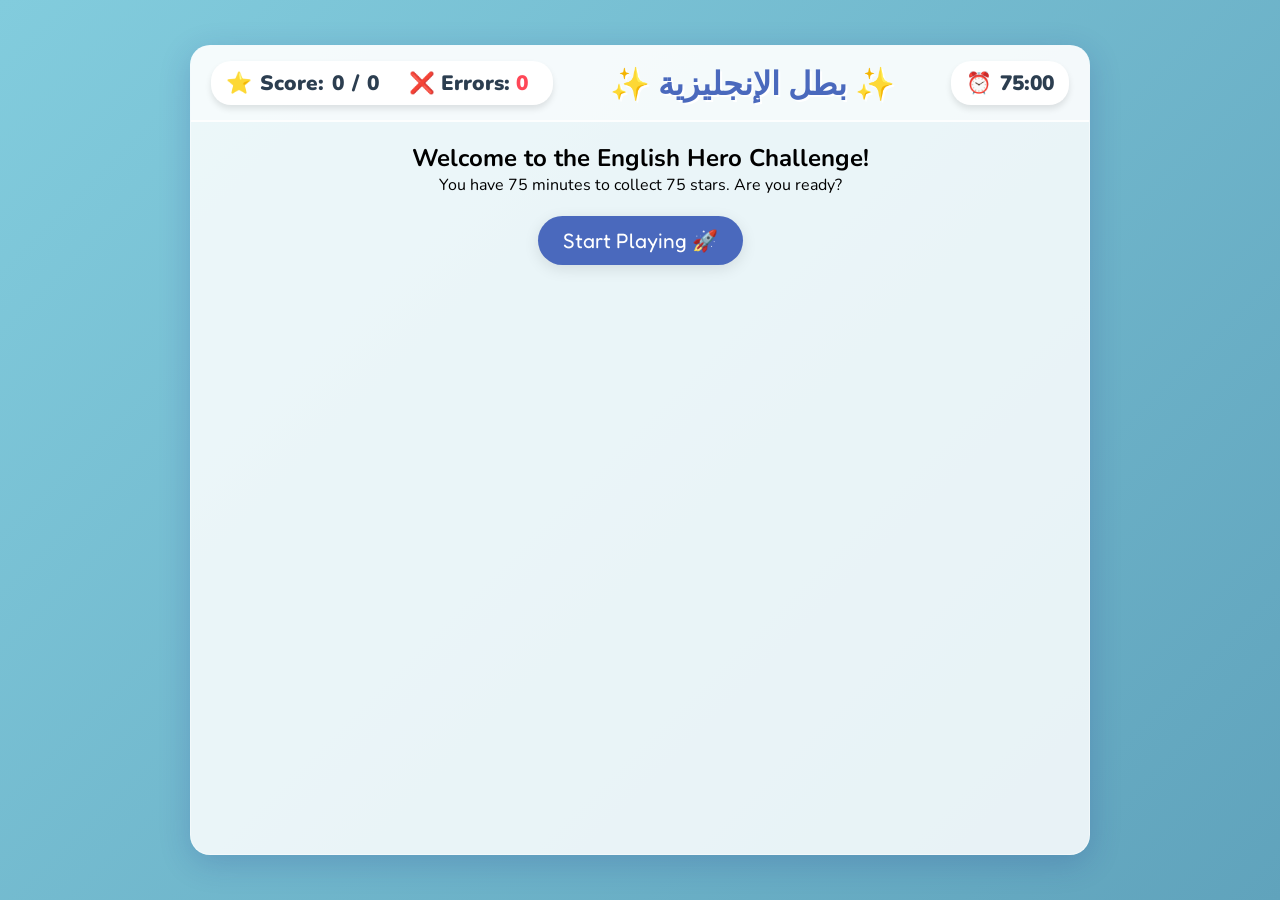
<file: index.html>
<!DOCTYPE html>
<html lang="en" dir="ltr">
<head>
    <meta charset="UTF-8">
    <meta name="viewport" content="width=device-width, initial-scale=1.0">
    <title>لعبة الامتحان التفاعلي - 75 سؤالاً</title>
    <link href="https://fonts.googleapis.com/css2?family=Fredoka+One&family=Nunito:wght@400;700;900&display=swap" rel="stylesheet">
    <link rel="stylesheet" href="css/style.css">
</head>
<body>
    <div class="app-wrapper">
        <!-- شريط المعلومات العلوي -->
        <header class="game-header">
            <div class="score-board">
                <span class="star-icon">⭐</span> Score: <span id="score">0</span> / <span id="max-score-display">0</span>
                <span style="margin: 0 10px; border-left: 2px solid rgba(255,255,255,0.5); padding-left: 10px;">
                    ❌ Errors: <span id="errors" style="color: #ff4757;">0</span>
                </span>
            </div>
            <h1 class="game-title">✨ بطل الإنجليزية ✨</h1>
            <div class="timer-board">
                <span class="clock-icon">⏰</span>
                <span id="timer">75:00</span>
            </div>
        </header>

        <!-- شريط التقدم -->
        <div class="progress-container hidden" id="progress-container">
            <div class="progress-bar" id="progress-bar"></div>
            <div class="progress-text" id="progress-text">0 / 0</div>
        </div>

        <!-- منطقة الألعاب -->
        <main class="game-container" id="game-container">
            
            <!-- أزرار المساعدة (مخفية في شاشة البداية) -->
            <div class="helper-controls hidden" id="helper-controls">
                <button class="helper-btn" id="back-btn" disabled>⬅️ Back</button>
                <button class="helper-btn" id="show-answer-btn">💡 Show Answer</button>
                <button class="helper-btn" id="skip-btn">⏭️ Skip</button>
            </div>

            <!-- شاشة البداية -->
            <section class="screen active" id="screen-start">
                <h2>Welcome to the English Hero Challenge!</h2>
                <p>You have 75 minutes to collect 75 stars. Are you ready?</p>
                <button class="btn primary-btn" id="start-btn">Start Playing 🚀</button>
            </section>

            <!-- الشاشة الديناميكية الموحدة لكل الأسئلة -->
            <section class="screen" id="screen-dynamic">
                <div id="dynamic-content">
                    <!-- سيتم حقن المحتوى هنا بواسطة الجافاسكربت -->
                </div>
            </section>

            <!-- طبقة التفاعل البصري (نجوم أو وجه حزين) -->
            <div id="feedback-overlay" class="feedback-overlay hidden">
                <div id="feedback-icon" class="feedback-icon"></div>
            </div>

            <!-- شاشة النهاية -->
            <section class="screen" id="screen-end">
                <h2 id="end-title">Great Job Hero! 🎉</h2>
                <p>You have finished the challenge. Here is your final score:</p>
                <div class="final-score">
                    <span id="final-score-val">0</span> / 75
                </div>
                <button class="btn primary-btn" id="restart-btn">Play Again 🔄</button>
            </section>

        </main>
    </div>

    <!-- تأثيرات الاحتفال (Confetti) -->
    <canvas id="confetti-canvas"></canvas>

    <script src="js/game.js"></script>
</body>
</html>
</file>
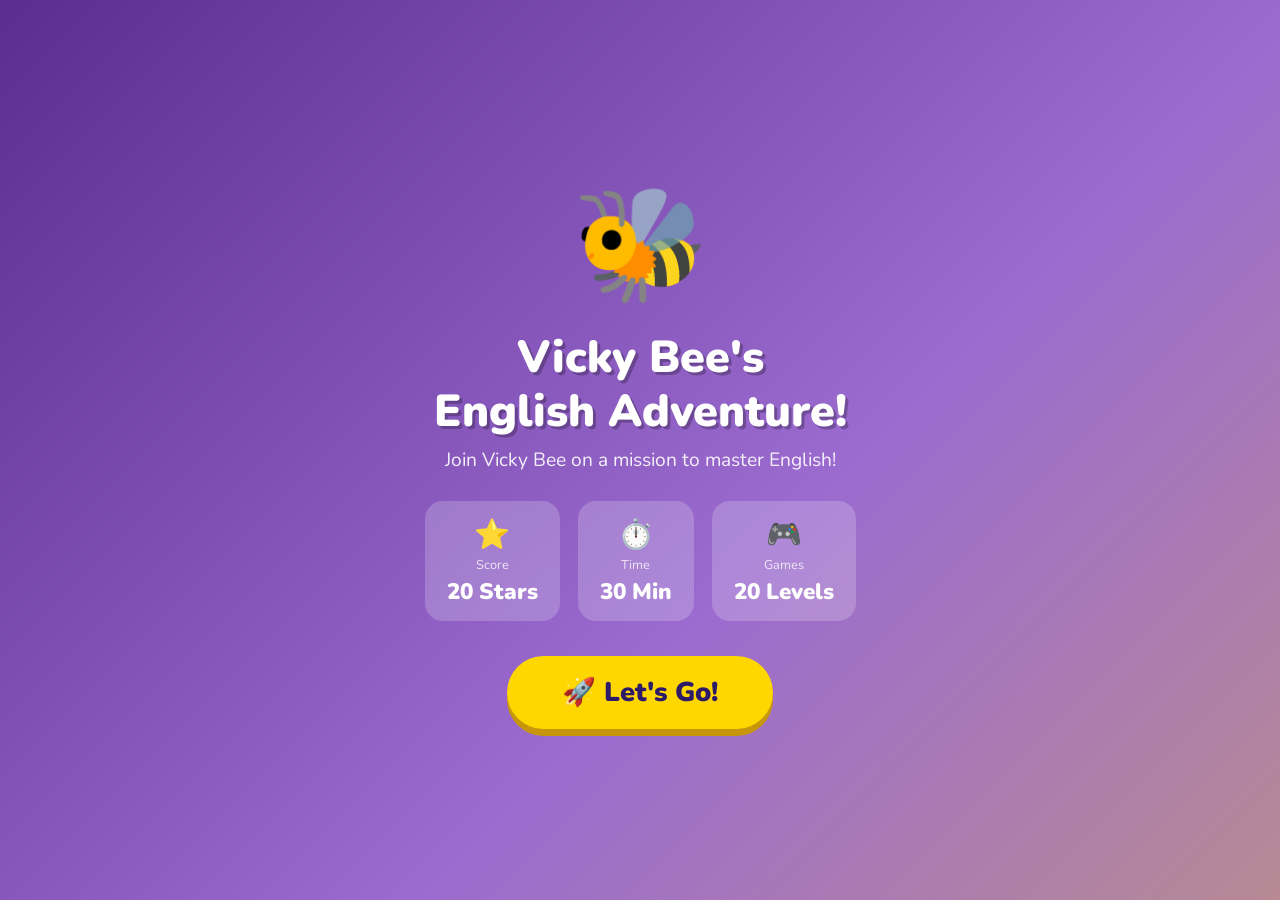
<file: exam_game.html>
<!DOCTYPE html>
<html lang="en">
<head>
  <meta charset="UTF-8">
  <meta name="viewport" content="width=device-width, initial-scale=1.0">
  <title>🐝 Vicky Bee's English Adventure!</title>
  <link href="https://fonts.googleapis.com/css2?family=Nunito:wght@400;700;900&display=swap" rel="stylesheet">
  <style>
    *{box-sizing:border-box;margin:0;padding:0}
    body{font-family:'Nunito','Arial Rounded MT Bold','Comic Sans MS',Arial,sans-serif;min-height:100vh;background:linear-gradient(135deg,#FFF9E6 0%,#FFF0CC 100%);color:#2D1B69;overflow-x:hidden}

    /* ── SCREENS ── */
    .screen{display:none;min-height:100vh;flex-direction:column;align-items:center;justify-content:center;padding:20px;position:relative;z-index:1}
    .screen.active{display:flex}

    /* ── HONEYCOMB BG ── */
    body::before{content:'';position:fixed;inset:0;background-image:radial-gradient(circle,#FFD70028 2px,transparent 2px);background-size:28px 28px;pointer-events:none;z-index:0}

    /* ── START SCREEN ── */
    #start-screen{background:linear-gradient(135deg,#5C2D91 0%,#9B6BD0 60%,#FFD700 200%);color:#fff;text-align:center}
    .bee-float{font-size:110px;animation:float 3s ease-in-out infinite;display:block;margin-bottom:10px}
    @keyframes float{0%,100%{transform:translateY(0)}50%{transform:translateY(-18px)}}
    #start-screen h1{font-size:2.8rem;font-weight:900;text-shadow:3px 3px 0 rgba(0,0,0,.25);line-height:1.2;margin-bottom:8px}
    #start-screen p{font-size:1.2rem;opacity:.9;margin-bottom:28px}
    .info-row{display:flex;gap:18px;flex-wrap:wrap;justify-content:center;margin-bottom:35px}
    .info-card{background:rgba(255,255,255,.2);border-radius:18px;padding:14px 22px;text-align:center;backdrop-filter:blur(4px)}
    .info-card .ic{font-size:1.8rem}
    .info-card .il{font-size:.8rem;opacity:.8;margin:2px 0}
    .info-card .iv{font-size:1.4rem;font-weight:900}
    .btn-start{background:#FFD700;color:#2D1B69;border:none;padding:18px 55px;font-size:1.7rem;font-weight:900;border-radius:50px;cursor:pointer;font-family:inherit;box-shadow:0 7px 0 #C8960A;transition:.1s;user-select:none}
    .btn-start:hover{transform:translateY(-3px);box-shadow:0 10px 0 #C8960A}
    .btn-start:active{transform:translateY(4px);box-shadow:0 2px 0 #C8960A}

    /* ── GAME SCREEN ── */
    #game-screen{justify-content:flex-start;align-items:stretch;padding:10px 16px 20px}
    .game-header{display:flex;align-items:center;justify-content:space-between;margin-bottom:10px;gap:8px;flex-wrap:wrap}
    .score-pill{background:#5C2D91;color:#fff;padding:7px 18px;border-radius:30px;font-size:1.1rem;font-weight:700}
    .bee-mid{font-size:1.8rem}
    .timer-pill{background:#D32F2F;color:#fff;padding:7px 18px;border-radius:30px;font-size:1.1rem;font-weight:700;min-width:90px;text-align:center;transition:.3s}
    .timer-pill.warn{background:#E65100;animation:tpulse 1s infinite}
    .timer-pill.danger{background:#B71C1C;animation:tpulse .5s infinite}
    @keyframes tpulse{0%,100%{transform:scale(1)}50%{transform:scale(1.06)}}

    .prog-bar-wrap{margin-bottom:12px}
    .prog-labels{display:flex;justify-content:space-between;font-size:.82rem;color:#777;margin-bottom:4px}
    .prog-bar{height:10px;background:#E0D0F0;border-radius:8px;overflow:hidden}
    .prog-fill{height:100%;background:linear-gradient(90deg,#5C2D91,#FFD700);border-radius:8px;transition:width .5s ease}

    /* ── QUESTION CARD ── */
    .q-card{background:#fff;border-radius:22px;padding:22px;box-shadow:0 8px 32px rgba(92,45,145,.15);max-width:680px;width:100%;margin:0 auto;transition:opacity .2s,transform .2s}
    .section-tag{display:inline-block;padding:4px 14px;border-radius:20px;font-size:.78rem;font-weight:700;text-transform:uppercase;letter-spacing:.8px;margin-bottom:8px}
    .tag-phonics{background:#FF6B35;color:#fff}
    .tag-grammar{background:#5C2D91;color:#fff}
    .tag-reading{background:#1565C0;color:#fff}
    .q-num{font-size:.82rem;color:#aaa;margin-bottom:4px}
    .q-instr{font-size:1.3rem;font-weight:700;color:#2D1B69;margin-bottom:18px;line-height:1.4}

    /* ── BUBBLE POP ── */
    .bubbles-wrap{display:flex;flex-wrap:wrap;gap:14px;justify-content:center;padding:10px 0 18px}
    .bubble{width:96px;height:96px;border-radius:50%;display:flex;align-items:center;justify-content:center;font-size:1.15rem;font-weight:700;cursor:pointer;border:3px solid #9B6BD0;background:linear-gradient(135deg,#EDE7F6,#D1B3FF);color:#4A0080;box-shadow:0 4px 14px rgba(155,107,208,.3);transition:.15s;user-select:none}
    .bubble:hover{transform:scale(1.12)}
    .bubble.sel{background:linear-gradient(135deg,#FFD700,#FFA000);border-color:#C8960A;color:#2D1B69;transform:scale(1.15);box-shadow:0 6px 18px rgba(200,150,10,.45)}
    .bubble.ok{background:linear-gradient(135deg,#A5D6A7,#43A047);border-color:#2E7D32;color:#fff}
    .bubble.no{background:linear-gradient(135deg,#FFCDD2,#E57373);border-color:#C62828;color:#fff}

    /* ── ODD ONE OUT ── */
    .word-cards{display:flex;flex-wrap:wrap;gap:14px;justify-content:center;padding:10px 0}
    .wcard{background:linear-gradient(135deg,#E3F2FD,#BBDEFB);border:3px solid #1565C0;border-radius:18px;padding:18px 28px;font-size:1.45rem;font-weight:700;cursor:pointer;color:#0D47A1;box-shadow:0 4px 10px rgba(21,101,192,.18);transition:.15s;user-select:none;text-align:center}
    .wcard:hover{transform:translateY(-5px);box-shadow:0 8px 18px rgba(21,101,192,.28)}
    .wcard.ok{background:linear-gradient(135deg,#C8E6C9,#66BB6A);border-color:#2E7D32;color:#fff}
    .wcard.no{background:linear-gradient(135deg,#FFCDD2,#E57373);border-color:#C62828;color:#fff}

    /* ── LETTER CHOICE ── */
    .letter-display{text-align:center;margin:14px 0}
    .letter-display .lem{font-size:64px}
    .letter-display .letxt{font-size:2.4rem;font-weight:900;letter-spacing:4px;color:#2D1B69}
    .letter-btns{display:flex;gap:18px;justify-content:center;margin-top:16px}
    .lbtn{width:96px;height:96px;border-radius:22px;font-size:2.8rem;font-weight:900;cursor:pointer;font-family:inherit;transition:.15s;user-select:none;border:4px solid}
    .lbtn.b{background:#FFF3E0;border-color:#FF6B35;color:#BF360C}
    .lbtn.f{background:#E8F5E9;border-color:#388E3C;color:#1B5E20}
    .lbtn.v{background:#EDE7F6;border-color:#6A1B9A;color:#4A148C}
    .lbtn:hover{transform:translateY(-4px) scale(1.08)}
    .lbtn.ok{background:#A5D6A7;border-color:#2E7D32;color:#fff}
    .lbtn.no{background:#EF9A9A;border-color:#C62828;color:#fff}

    /* ── WORD SORT ── */
    .sort-words-row{display:flex;flex-wrap:wrap;gap:10px;justify-content:center;margin-bottom:16px}
    .sw{background:#fff;border:3px solid #9B6BD0;border-radius:14px;padding:10px 18px;font-size:1.15rem;font-weight:700;cursor:pointer;color:#4A0080;transition:.15s;user-select:none}
    .sw:hover{background:#F3E5FF;transform:scale(1.06)}
    .sw.sel{background:#FFD700;border-color:#C8960A;color:#2D1B69}
    .sw.placed{opacity:.35;cursor:default;pointer-events:none}
    .buckets-row{display:flex;gap:12px;justify-content:center;flex-wrap:wrap}
    .bucket{border-radius:18px;padding:12px;min-width:118px;min-height:130px;border:3px dashed;cursor:pointer;transition:.15s;text-align:center}
    .bucket:hover{transform:scale(1.03)}
    .bucket.b-bkt{background:#FFF3E0;border-color:#FF6B35}
    .bucket.f-bkt{background:#E8F5E9;border-color:#388E3C}
    .bucket.v-bkt{background:#EDE7F6;border-color:#6A1B9A}
    .bkt-lbl{font-size:1.8rem;font-weight:900;margin-bottom:8px}
    .b-bkt .bkt-lbl{color:#BF360C}
    .f-bkt .bkt-lbl{color:#1B5E20}
    .v-bkt .bkt-lbl{color:#4A148C}
    .bkt-words{display:flex;flex-wrap:wrap;gap:4px;justify-content:center}
    .bkt-word{background:rgba(255,255,255,.75);border-radius:8px;padding:3px 9px;font-size:.85rem;font-weight:700}

    /* ── MULTIPLE CHOICE ── */
    .mc-q{background:#F3E5FF;border-radius:14px;padding:14px;font-size:1.2rem;font-weight:700;text-align:center;color:#2D1B69;margin-bottom:14px}
    .mc-grid{display:grid;grid-template-columns:1fr 1fr;gap:12px}
    .mcbtn{background:#fff;border:3px solid #9B6BD0;border-radius:18px;padding:18px 12px;font-size:1.3rem;font-weight:700;cursor:pointer;font-family:inherit;color:#4A0080;box-shadow:0 4px 10px rgba(155,107,208,.15);transition:.15s}
    .mcbtn:hover{background:#F3E5FF;transform:translateY(-3px)}
    .mcbtn.ok{background:#A5D6A7;border-color:#2E7D32;color:#fff}
    .mcbtn.no{background:#EF9A9A;border-color:#C62828;color:#fff}

    /* ── SENTENCE COMPLETE / WORD BANK ── */
    .sent-display{font-size:1.35rem;font-weight:700;text-align:center;color:#2D1B69;margin:16px 0;line-height:2.2}
    .blank{display:inline-block;min-width:110px;border-bottom:4px solid #5C2D91;color:#5C2D91;font-weight:900;margin:0 6px;text-align:center;padding:0 4px}
    .bank-row{display:flex;flex-wrap:wrap;gap:12px;justify-content:center;padding:10px 0}
    .bword{background:linear-gradient(135deg,#E3F2FD,#BBDEFB);border:3px solid #1565C0;border-radius:14px;padding:12px 22px;font-size:1.25rem;font-weight:700;cursor:pointer;color:#0D47A1;transition:.15s;user-select:none}
    .bword:hover{transform:scale(1.06);background:#BBDEFB}
    .bword.ok{background:#A5D6A7;border-color:#2E7D32;color:#fff}
    .bword.no{background:#EF9A9A;border-color:#C62828;color:#fff}

    /* ── TRUE / FALSE ── */
    .stmt-box{background:linear-gradient(135deg,#F3E5FF,#E8D5FF);border:3px solid #9B6BD0;border-radius:18px;padding:22px;font-size:1.4rem;font-weight:700;text-align:center;color:#2D1B69;margin:14px 0;line-height:1.5}
    .tf-row{display:flex;gap:18px;justify-content:center;margin-top:16px}
    .tfbtn{flex:1;max-width:190px;padding:22px 10px;border:none;border-radius:22px;font-size:1.4rem;font-weight:900;cursor:pointer;font-family:inherit;transition:.1s}
    .tfbtn.t{background:#43A047;color:#fff;box-shadow:0 6px 0 #2E7D32}
    .tfbtn.f{background:#E53935;color:#fff;box-shadow:0 6px 0 #B71C1C}
    .tfbtn:hover{transform:translateY(-3px)}
    .tfbtn:active{transform:translateY(3px)}
    .tfbtn.ok{background:#A5D6A7!important;box-shadow:0 4px 0 #2E7D32;color:#1B5E20!important}
    .tfbtn.no{background:#EF9A9A!important;box-shadow:0 4px 0 #B71C1C;color:#B71C1C!important}

    /* ── ORACY / EMOJI PICK ── */
    .oracy-stmt{font-size:1.25rem;font-weight:700;text-align:center;color:#2D1B69;margin:14px 0;padding:14px;background:#FFF8E1;border-radius:14px;border:2px solid #FFD700}
    .emoji-pick-row{display:flex;gap:20px;justify-content:center;margin-top:10px}
    .epick{font-size:3.5rem;cursor:pointer;border:4px solid transparent;border-radius:20px;padding:10px;transition:.15s;background:#fff;box-shadow:0 3px 10px rgba(0,0,0,.12)}
    .epick:hover{transform:scale(1.15);border-color:#FFD700}
    .epick.ok{border-color:#2E7D32;background:#C8E6C9}
    .epick.no{border-color:#C62828;background:#FFCDD2}

    /* ── CHECK BUTTON ── */
    .btn-check{background:#5C2D91;color:#fff;border:none;padding:13px 36px;font-size:1.1rem;font-weight:700;border-radius:28px;cursor:pointer;font-family:inherit;margin:18px auto 0;display:block;box-shadow:0 5px 0 #3A0075;transition:.1s}
    .btn-check:hover{transform:translateY(-2px)}
    .btn-check:active{transform:translateY(3px);box-shadow:0 2px 0 #3A0075}
    .btn-check:disabled{opacity:.5;cursor:default}

    /* ── FEEDBACK OVERLAY ── */
    #feedback{position:fixed;inset:0;display:flex;flex-direction:column;align-items:center;justify-content:center;z-index:200;pointer-events:none;opacity:0;transition:opacity .3s}
    #feedback.show{opacity:1}
    .fb-emoji{font-size:90px;animation:bncIn .45s ease}
    .fb-msg{font-size:1.6rem;font-weight:900;margin-top:12px;padding:14px 28px;border-radius:18px;text-align:center;max-width:320px;animation:bncIn .45s ease .08s both}
    .fb-correct .fb-msg{background:#43A047;color:#fff}
    .fb-wrong .fb-msg{background:#E53935;color:#fff}
    .fb-msg small{display:block;font-size:.7em;margin-top:6px;opacity:.92;font-weight:700}
    @keyframes bncIn{0%{transform:scale(0);opacity:0}70%{transform:scale(1.2)}100%{transform:scale(1);opacity:1}}

    /* ── CONFETTI ── */
    .cf{position:fixed;top:-18px;animation:cfFall linear forwards;z-index:199;border-radius:2px;pointer-events:none}
    @keyframes cfFall{0%{transform:translateY(0) rotate(0deg);opacity:1}100%{transform:translateY(110vh) rotate(720deg);opacity:0}}

    /* ── SHAKE ── */
    @keyframes shake{0%,100%{transform:translateX(0)}20%{transform:translateX(-12px)}40%{transform:translateX(12px)}60%{transform:translateX(-8px)}80%{transform:translateX(8px)}}
    .shake{animation:shake .45s ease}

    /* ── RESULT SCREEN ── */
    #result-screen{background:linear-gradient(135deg,#5C2D91 0%,#9B6BD0 100%);color:#fff;text-align:center;gap:12px}
    .r-bee{font-size:80px;animation:float 3s ease-in-out infinite}
    .r-circle{width:190px;height:190px;border-radius:50%;background:#fff;display:flex;flex-direction:column;align-items:center;justify-content:center;box-shadow:0 0 0 10px rgba(255,255,255,.3)}
    .r-num{font-size:3.8rem;font-weight:900;color:#5C2D91;line-height:1}
    .r-of{font-size:.95rem;color:#9B6BD0;font-weight:700}
    .r-stars{font-size:2.4rem;letter-spacing:4px}
    .r-title{font-size:2.2rem;font-weight:900}
    .r-msg{font-size:1.1rem;opacity:.92;max-width:380px;line-height:1.5}
    .btn-restart{background:#FFD700;color:#2D1B69;border:none;padding:16px 48px;font-size:1.4rem;font-weight:900;border-radius:50px;cursor:pointer;font-family:inherit;box-shadow:0 6px 0 #C8960A;transition:.1s}
    .btn-restart:hover{transform:translateY(-3px)}
    .btn-restart:active{transform:translateY(3px)}

    /* ── RESPONSIVE ── */
    @media(max-width:480px){
      #start-screen h1{font-size:2rem}
      .q-instr{font-size:1.05rem}
      .mc-grid{grid-template-columns:1fr}
      .bubble{width:78px;height:78px;font-size:.95rem}
      .lbtn{width:78px;height:78px;font-size:2.2rem}
      .wcard{padding:14px 18px;font-size:1.2rem}
      .stmt-box{font-size:1.15rem}
    }
  </style>
</head>
<body>

<!-- ══════════ START SCREEN ══════════ -->
<div id="start-screen" class="screen active">
  <span class="bee-float">🐝</span>
  <h1>Vicky Bee's<br>English Adventure!</h1>
  <p>Join Vicky Bee on a mission to master English!</p>
  <div class="info-row">
    <div class="info-card"><div class="ic">⭐</div><div class="il">Score</div><div class="iv">20 Stars</div></div>
    <div class="info-card"><div class="ic">⏱️</div><div class="il">Time</div><div class="iv">30 Min</div></div>
    <div class="info-card"><div class="ic">🎮</div><div class="il">Games</div><div class="iv">20 Levels</div></div>
  </div>
  <button class="btn-start" onclick="startGame()">🚀 Let's Go!</button>
</div>

<!-- ══════════ GAME SCREEN ══════════ -->
<div id="game-screen" class="screen">
  <div class="game-header">
    <div class="score-pill">⭐ <span id="scoreVal">0</span> / 20</div>
    <div class="bee-mid">🐝</div>
    <div class="timer-pill" id="timerEl">30:00</div>
  </div>
  <div class="prog-bar-wrap">
    <div class="prog-labels"><span id="progLabel">Question 1 of 20</span><span id="sectionLabel">Phonics</span></div>
    <div class="prog-bar"><div class="prog-fill" id="progFill" style="width:5%"></div></div>
  </div>
  <div class="q-card" id="qCard"></div>
</div>

<!-- ══════════ RESULT SCREEN ══════════ -->
<div id="result-screen" class="screen">
  <div class="r-bee">🐝</div>
  <div class="r-stars" id="rStars">⭐⭐⭐⭐⭐</div>
  <div class="r-circle">
    <div class="r-num" id="rNum">0</div>
    <div class="r-of">out of 20</div>
  </div>
  <div class="r-title" id="rTitle">Amazing!</div>
  <div class="r-msg" id="rMsg">Vicky Bee is proud of you!</div>
  <button class="btn-restart" onclick="restartGame()">🔄 Play Again!</button>
</div>

<!-- ══════════ FEEDBACK OVERLAY ══════════ -->
<div id="feedback">
  <div class="fb-emoji" id="fbEmoji"></div>
  <div class="fb-msg" id="fbMsg"></div>
</div>

<script>
// ════════════════════════════
//  QUESTION DATA
// ════════════════════════════
const QS = [
  {
    type:'bubble-pop', section:'phonics',
    instr:'🎈 Pop ALL the bubbles with words that start with <b>B</b>!<br><small>Click each one, then press Check!</small>',
    words:[{w:'bee',ok:true},{w:'vet',ok:false},{w:'bounce',ok:true},{w:'fire',ok:false},{w:'brave',ok:true},{w:'van',ok:false}],
    hint:'B words: <b>bee</b>, <b>bounce</b>, <b>brave</b>!'
  },
  {
    type:'odd-one-out', section:'phonics',
    instr:'🔍 Click the word with a <b>DIFFERENT</b> starting sound!',
    words:['fence','fly','blue','funny'], answer:'blue',
    hint:'"blue" starts with <b>B</b>, not F — the odd one out!'
  },
  {
    type:'odd-one-out', section:'phonics',
    instr:'🔍 Click the word with a <b>DIFFERENT</b> starting sound!',
    words:['friend','bounce','ball','Burt'], answer:'friend',
    hint:'"friend" starts with <b>F</b>, not B — the odd one out!'
  },
  {
    type:'odd-one-out', section:'phonics',
    instr:'🔍 Click the word with a <b>DIFFERENT</b> starting sound!',
    words:['very','better','Vicky','vibrant'], answer:'better',
    hint:'"better" starts with <b>B</b>, not V — the odd one out!'
  },
  {
    type:'letter-choice', section:'phonics',
    instr:'✏️ What letter does this word start with?',
    word:'farmer', emoji:'🧑‍🌾', answer:'f',
    hint:'"farmer" starts with the letter <b>F</b>!'
  },
  {
    type:'letter-choice', section:'phonics',
    instr:'✏️ What letter does this word start with?',
    word:'viper', emoji:'🐍', answer:'v',
    hint:'"viper" starts with the letter <b>V</b>!'
  },
  {
    type:'letter-choice', section:'phonics',
    instr:'✏️ What letter does this word start with?',
    word:'bounce', emoji:'⚽', answer:'b',
    hint:'"bounce" starts with the letter <b>B</b>!'
  },
  {
    type:'word-sort', section:'phonics',
    instr:'🗂️ Sort the words into the right hive!<br><small>Click a word ➜ then click its hive</small>',
    words:[{w:'ball',l:'b'},{w:'van',l:'v'},{w:'fix',l:'f'},{w:'bee',l:'b'},{w:'very',l:'v'},{w:'fire',l:'f'}],
    hint:'B=ball/bee &nbsp; F=fix/fire &nbsp; V=van/very'
  },
  {
    type:'mc', section:'grammar',
    instr:'⭐ What is the superlative form of <b>"big"</b>?',
    choices:['biger','biggest','bigest','more big'], answer:'biggest',
    hint:'Double the last letter + <b>-est</b> → biggest!'
  },
  {
    type:'mc', section:'grammar',
    instr:'⭐ What is the superlative form of <b>"good"</b>?',
    choices:['goodest','most good','best','gooder'], answer:'best',
    hint:'Irregular! good → <b>best</b> (no rule, just remember it!)'
  },
  {
    type:'mc', section:'grammar',
    instr:'⭐ What is the superlative form of <b>"funny"</b>?',
    choices:['funniest','funnyest','most funny','funnyer'], answer:'funniest',
    hint:'Change -y to -i then add <b>-est</b> → funniest!'
  },
  {
    type:'sentence', section:'grammar',
    instr:'📝 Choose the correct word to complete the sentence!',
    before:'The whale is the', after:'animal in the sea.', blank:'',
    choices:['biggest','smallest','fastest','tallest'], answer:'biggest',
    hint:'A whale is very BIG → it\'s the <b>biggest</b>!'
  },
  {
    type:'sentence', section:'grammar',
    instr:'📝 Choose the correct word to complete the sentence!',
    before:'Super Turtle is the', after:'of all three. (★★★ smart)',blank:'',
    choices:['fastest','biggest','smartest','strongest'], answer:'smartest',
    hint:'Super Turtle has ★★★ for smart → <b>smartest</b>!'
  },
  {
    type:'tf', section:'grammar',
    instr:'✅ True or False?',
    stmt:'The superlative of "bad" is "worst".',
    answer:true,
    hint:'Yes! bad → <b>worst</b> is an irregular superlative!'
  },
  {
    type:'tf', section:'grammar',
    instr:'✅ True or False?',
    stmt:'The superlative of "small" is "smallest".',
    answer:true,
    hint:'Yes! small → <b>smallest</b> — just add -est!'
  },
  {
    type:'oracy', section:'grammar',
    instr:'🎤 Lisa is giving a speech. Is she doing this well?',
    stmt:'She is speaking clearly and looking up at the audience.',
    answer:'😊',
    hint:'Speaking clearly + eye contact = <b>great speaker!</b> 😊'
  },
  {
    type:'tf', section:'reading',
    instr:'📖 True or False?',
    stmt:'Crayons were invented in 1903.',
    answer:true,
    hint:'True! The text says: "Crayons were invented in <b>1903</b>."'
  },
  {
    type:'tf', section:'reading',
    instr:'📖 True or False?',
    stmt:'The first crayon box cost ten cents.',
    answer:false,
    hint:'False! It cost <b>five</b> cents, not ten!'
  },
  {
    type:'mc', section:'reading',
    instr:'📖 When was the modern toaster invented?',
    choices:['1903','1923','1926','1876'], answer:'1926',
    hint:'The modern toaster was invented in <b>1926</b>!'
  },
  {
    type:'word-bank', section:'reading',
    instr:'📖 Click the correct word to complete the sentence!',
    before:'The toaster', after:'both sides of the bread.',blank:'',
    choices:['invented','heated','melted','popped'], answer:'heated',
    hint:'The toaster <b>heated</b> both sides of the bread!'
  }
];

// ════════════════════════════
//  STATE
// ════════════════════════════
let cur=0,score=0,timeLeft=1800,timerInt=null,gameOn=false;
let selBubbles=new Set(),selSortWord=null,sortMap={};

// ════════════════════════════
//  AUDIO
// ════════════════════════════
function tone(freqs,type='sine'){
  try{
    const ctx=new(window.AudioContext||window.webkitAudioContext)();
    freqs.forEach(([f,t,d])=>{
      const o=ctx.createOscillator(),g=ctx.createGain();
      o.connect(g);g.connect(ctx.destination);
      o.frequency.value=f;o.type=type;
      g.gain.setValueAtTime(0,ctx.currentTime+t);
      g.gain.linearRampToValueAtTime(.4,ctx.currentTime+t+.04);
      g.gain.exponentialRampToValueAtTime(.01,ctx.currentTime+t+d);
      o.start(ctx.currentTime+t);o.stop(ctx.currentTime+t+d+.05);
    });
  }catch(e){}
}
const sndOK=()=>tone([[523,.0,.25],[659,.18,.25],[784,.36,.3]]);
const sndNo=()=>tone([[280,.0,.15],[220,.15,.25]],'sawtooth');
const sndWin=()=>tone([[523,.0,.2],[659,.2,.2],[784,.4,.2],[1046,.6,.35],[1318,.85,.5]]);

// ════════════════════════════
//  CONFETTI
// ════════════════════════════
function confetti(){
  const cols=['#FFD700','#FF6B35','#5C2D91','#43A047','#1565C0','#E91E63','#00BCD4'];
  for(let i=0;i<55;i++){
    const d=document.createElement('div');
    d.className='cf';
    d.style.cssText=`left:${Math.random()*100}vw;width:${8+Math.random()*10}px;height:${8+Math.random()*10}px;background:${cols[Math.floor(Math.random()*cols.length)]};border-radius:${Math.random()>.5?'50%':'2px'};animation-duration:${1.4+Math.random()*2}s;animation-delay:${Math.random()*.4}s`;
    document.body.appendChild(d);
    setTimeout(()=>d.remove(),3500);
  }
}

// ════════════════════════════
//  FEEDBACK
// ════════════════════════════
const MSGS_OK=['🌟 Excellent!','🎉 Amazing!','💪 Superstar!','🏆 Perfect!','🚀 Brilliant!','✨ Fantastic!','👏 Well done!'];
const MSGS_NO=["🐝 Keep going! You've got this!","💪 Almost! Try the next one!","🌈 Vicky Bee believes in you!","⭐ Great effort! Keep learning!","🎯 Don't stop, champion!"];
const EMOJIS_OK=['🌟','🎉','⭐','🏆','🎊'];
const EMOJIS_NO=['😊','💪','🐝','🌈','🎯'];

function showFB(isOK,hint=''){
  const fb=document.getElementById('feedback');
  const em=document.getElementById('fbEmoji');
  const mg=document.getElementById('fbMsg');
  const arr=isOK?EMOJIS_OK:EMOJIS_NO;
  em.textContent=arr[Math.floor(Math.random()*arr.length)];
  const msgs=isOK?MSGS_OK:MSGS_NO;
  mg.innerHTML=msgs[Math.floor(Math.random()*msgs.length)]+(hint?`<small>💡 ${hint}</small>`:'');
  fb.className='feedback '+(isOK?'fb-correct':'fb-wrong')+' show';
  if(isOK){confetti();sndOK();}else{sndNo();document.getElementById('qCard').classList.add('shake');setTimeout(()=>document.getElementById('qCard').classList.remove('shake'),500);}
  setTimeout(()=>{fb.className='feedback';setTimeout(next,300);},isOK?1500:2600);
}

// ════════════════════════════
//  TIMER
// ════════════════════════════
function startTimer(){
  timerInt=setInterval(()=>{
    timeLeft--;
    const m=Math.floor(timeLeft/60),s=timeLeft%60;
    const el=document.getElementById('timerEl');
    el.textContent=m+':'+(s<10?'0':'')+s;
    if(timeLeft<=60)el.className='timer-pill danger';
    else if(timeLeft<=300)el.className='timer-pill warn';
    if(timeLeft<=0){clearInterval(timerInt);endGame();}
  },1000);
}

// ════════════════════════════
//  FLOW
// ════════════════════════════
function startGame(){
  cur=0;score=0;timeLeft=1800;gameOn=true;
  selBubbles=new Set();selSortWord=null;sortMap={};
  document.getElementById('scoreVal').textContent='0';
  document.getElementById('timerEl').className='timer-pill';
  show('game-screen');
  startTimer();
  renderQ();
}
function show(id){document.querySelectorAll('.screen').forEach(s=>s.classList.remove('active'));document.getElementById(id).classList.add('active');}
function next(){
  cur++;
  if(cur>=QS.length){endGame();return;}
  selBubbles=new Set();selSortWord=null;sortMap={};
  const c=document.getElementById('qCard');
  c.style.opacity='0';c.style.transform='translateX(30px)';
  setTimeout(()=>{
    renderQ();
    c.style.transition='none';
    c.style.opacity='0';c.style.transform='translateX(-20px)';
    requestAnimationFrame(()=>requestAnimationFrame(()=>{
      c.style.transition='opacity .3s,transform .3s';
      c.style.opacity='1';c.style.transform='translateX(0)';
    }));
  },220);
}
function endGame(){
  clearInterval(timerInt);gameOn=false;
  document.getElementById('rNum').textContent=score;
  let title,msg,stars;
  if(score>=18){title='🏆 Outstanding!';msg='You are an English superstar! Vicky Bee is so proud! 🐝✨';stars='⭐⭐⭐⭐⭐';}
  else if(score>=15){title='🌟 Excellent!';msg='Amazing work! You really know your English! Keep it up! 💪';stars='⭐⭐⭐⭐';}
  else if(score>=12){title='😊 Great Job!';msg="Well done! You're getting better every day! 🌈";stars='⭐⭐⭐';}
  else if(score>=8){title='💪 Keep Going!';msg='Good effort! Review the lessons and try again! 🎯';stars='⭐⭐';}
  else{title='🐝 You Can Do It!';msg='Study the lessons and try again — Vicky Bee believes in you! 📚';stars='⭐';}
  document.getElementById('rTitle').textContent=title;
  document.getElementById('rMsg').textContent=msg;
  document.getElementById('rStars').textContent=stars;
  sndWin();confetti();
  setTimeout(()=>show('result-screen'),600);
}
function restartGame(){show('start-screen');}

// ════════════════════════════
//  RENDER
// ════════════════════════════
function renderQ(){
  const q=QS[cur],card=document.getElementById('qCard');
  document.getElementById('progLabel').textContent=`Question ${cur+1} of ${QS.length}`;
  document.getElementById('sectionLabel').textContent=q.section.charAt(0).toUpperCase()+q.section.slice(1);
  document.getElementById('progFill').style.width=((cur+1)/QS.length*100)+'%';
  const tagClass={phonics:'tag-phonics',grammar:'tag-grammar',reading:'tag-reading'};
  let html=`<span class="section-tag ${tagClass[q.section]}">${q.section}</span>
    <div class="q-num">Question ${cur+1} / ${QS.length} &nbsp;·&nbsp; 1 ⭐</div>
    <div class="q-instr">${q.instr}</div>`;
  switch(q.type){
    case'bubble-pop': html+=rBubble(q); break;
    case'odd-one-out': html+=rOdd(q); break;
    case'letter-choice': html+=rLetter(q); break;
    case'word-sort': html+=rSort(q); break;
    case'mc': html+=rMC(q); break;
    case'sentence': html+=rSentence(q); break;
    case'tf': html+=rTF(q); break;
    case'oracy': html+=rOracy(q); break;
    case'word-bank': html+=rWordBank(q); break;
  }
  card.innerHTML=html;
}

// BUBBLE POP
function rBubble(q){
  let h='<div class="bubbles-wrap">';
  q.words.forEach((w,i)=>h+=`<div class="bubble" id="bub${i}" onclick="togBub(${i})">${w.w}</div>`);
  return h+`</div><button class="btn-check" onclick="chkBubble()">✅ Check!</button>`;
}
function togBub(i){
  if(selBubbles.has(i)){selBubbles.delete(i);document.getElementById('bub'+i).classList.remove('sel');}
  else{selBubbles.add(i);document.getElementById('bub'+i).classList.add('sel');}
}
function chkBubble(){
  const q=QS[cur];
  document.querySelectorAll('.bubble').forEach(b=>b.onclick=null);
  document.querySelector('.btn-check').disabled=true;
  let ok=true;
  q.words.forEach((w,i)=>{
    const b=document.getElementById('bub'+i);
    b.classList.remove('sel');
    if(w.ok&&selBubbles.has(i)) b.classList.add('ok');
    else if(w.ok&&!selBubbles.has(i)){b.classList.add('no');ok=false;}
    else if(!w.ok&&selBubbles.has(i)){b.classList.add('no');ok=false;}
  });
  if(ok){score++;document.getElementById('scoreVal').textContent=score;}
  setTimeout(()=>showFB(ok,ok?'':q.hint),700);
}

// ODD ONE OUT
function rOdd(q){
  let h='<div class="word-cards">';
  q.words.forEach(w=>h+=`<div class="wcard" onclick="chkOdd(this,'${w}')">${w}</div>`);
  return h+'</div>';
}
function chkOdd(el,w){
  const q=QS[cur];
  document.querySelectorAll('.wcard').forEach(c=>c.onclick=null);
  const ok=w===q.answer;
  el.classList.add(ok?'ok':'no');
  if(!ok) document.querySelectorAll('.wcard').forEach(c=>{if(c.textContent===q.answer)c.classList.add('ok');});
  if(ok){score++;document.getElementById('scoreVal').textContent=score;}
  setTimeout(()=>showFB(ok,q.hint),700);
}

// LETTER CHOICE
function rLetter(q){
  return `<div class="letter-display"><div class="lem">${q.emoji}</div><div class="letxt">${q.word}</div></div>
  <div class="letter-btns">
    <button class="lbtn b" onclick="chkLetter(this,'b')">b</button>
    <button class="lbtn f" onclick="chkLetter(this,'f')">f</button>
    <button class="lbtn v" onclick="chkLetter(this,'v')">v</button>
  </div>`;
}
function chkLetter(el,l){
  const q=QS[cur];
  document.querySelectorAll('.lbtn').forEach(b=>b.onclick=null);
  const ok=l===q.answer;
  el.classList.add(ok?'ok':'no');
  if(!ok) document.querySelectorAll('.lbtn').forEach(b=>{if(b.textContent===q.answer)b.classList.add('ok');});
  if(ok){score++;document.getElementById('scoreVal').textContent=score;}
  setTimeout(()=>showFB(ok,q.hint),700);
}

// WORD SORT
function rSort(q){
  let wh='<div class="sort-words-row">';
  q.words.forEach(w=>wh+=`<div class="sw" data-w="${w.w}" data-l="${w.l}" onclick="selSW(this)">${w.w}</div>`);
  wh+='</div>';
  const bkts=['b','f','v'];
  const icons={b:'🐝',f:'🌻',v:'⚡'};
  let bh='<div class="buckets-row">';
  bkts.forEach(l=>bh+=`<div class="bucket ${l}-bkt" onclick="placeSW('${l}')"><div class="bkt-lbl">${l.toUpperCase()} ${icons[l]}</div><div class="bkt-words" id="bkt-${l}"></div></div>`);
  bh+='</div>';
  return wh+bh+`<button class="btn-check" onclick="chkSort()">✅ Check!</button>`;
}
function selSW(el){
  if(el.classList.contains('placed'))return;
  document.querySelectorAll('.sw').forEach(s=>s.classList.remove('sel'));
  selSortWord=el;el.classList.add('sel');
}
function placeSW(l){
  if(!selSortWord)return;
  const w=selSortWord.dataset.w;
  sortMap[w]=l;
  selSortWord.classList.add('placed');selSortWord.classList.remove('sel');
  selSortWord=null;
  const s=document.createElement('span');s.className='bkt-word';s.textContent=w;
  document.getElementById('bkt-'+l).appendChild(s);
}
function chkSort(){
  const q=QS[cur];
  if(Object.keys(sortMap).length<q.words.length){
    document.getElementById('qCard').classList.add('shake');
    setTimeout(()=>document.getElementById('qCard').classList.remove('shake'),500);return;
  }
  document.querySelector('.btn-check').disabled=true;
  let ok=true;
  q.words.forEach(w=>{if(sortMap[w.w]!==w.l)ok=false;});
  if(ok){score++;document.getElementById('scoreVal').textContent=score;}
  showFB(ok,ok?'':q.hint);
}

// MULTIPLE CHOICE
function rMC(q){
  let h=q.question?`<div class="mc-q">${q.question}</div>`:'';
  h+='<div class="mc-grid">';
  q.choices.forEach(c=>h+=`<button class="mcbtn" onclick="chkMC(this,'${c}')">${c}</button>`);
  return h+'</div>';
}
function chkMC(el,c){
  const q=QS[cur];
  document.querySelectorAll('.mcbtn').forEach(b=>b.onclick=null);
  const ok=c===q.answer;
  el.classList.add(ok?'ok':'no');
  if(!ok) document.querySelectorAll('.mcbtn').forEach(b=>{if(b.textContent===q.answer)b.classList.add('ok');});
  if(ok){score++;document.getElementById('scoreVal').textContent=score;}
  setTimeout(()=>showFB(ok,q.hint),700);
}

// SENTENCE COMPLETE
function rSentence(q){
  return `<div class="sent-display">${q.before} <span class="blank" id="blk">______</span> ${q.after}</div>
  <div class="mc-grid">${q.choices.map(c=>`<button class="mcbtn" onclick="chkSent(this,'${c}')">${c}</button>`).join('')}</div>`;
}
function chkSent(el,c){
  const q=QS[cur];
  document.querySelectorAll('.mcbtn').forEach(b=>b.onclick=null);
  const ok=c===q.answer;
  el.classList.add(ok?'ok':'no');
  const blk=document.getElementById('blk');
  blk.textContent=ok?c:q.answer;
  blk.style.color=ok?'#2E7D32':'#2E7D32';
  if(!ok) document.querySelectorAll('.mcbtn').forEach(b=>{if(b.textContent===q.answer)b.classList.add('ok');});
  if(ok){score++;document.getElementById('scoreVal').textContent=score;}
  setTimeout(()=>showFB(ok,q.hint),700);
}

// TRUE / FALSE
function rTF(q){
  return `<div class="stmt-box">"${q.stmt}"</div>
  <div class="tf-row">
    <button class="tfbtn t" onclick="chkTF(this,true)">✅ TRUE</button>
    <button class="tfbtn f" onclick="chkTF(this,false)">❌ FALSE</button>
  </div>`;
}
function chkTF(el,ans){
  const q=QS[cur];
  document.querySelectorAll('.tfbtn').forEach(b=>b.onclick=null);
  const ok=ans===q.answer;
  el.classList.add(ok?'ok':'no');
  if(!ok) document.querySelectorAll('.tfbtn').forEach(b=>{
    if((b.classList.contains('t')&&q.answer===true)||(b.classList.contains('f')&&q.answer===false))b.classList.add('ok');
  });
  if(ok){score++;document.getElementById('scoreVal').textContent=score;}
  setTimeout(()=>showFB(ok,q.hint),700);
}

// ORACY (EMOJI PICK)
function rOracy(q){
  return `<div class="oracy-stmt">${q.stmt}</div>
  <div class="emoji-pick-row">
    <div class="epick" onclick="chkOracy(this,'😊')">😊</div>
    <div class="epick" onclick="chkOracy(this,'☹️')">☹️</div>
  </div>`;
}
function chkOracy(el,ans){
  const q=QS[cur];
  document.querySelectorAll('.epick').forEach(e=>e.onclick=null);
  const ok=ans===q.answer;
  el.classList.add(ok?'ok':'no');
  if(!ok) document.querySelectorAll('.epick').forEach(e=>{if(e.textContent===q.answer)e.classList.add('ok');});
  if(ok){score++;document.getElementById('scoreVal').textContent=score;}
  setTimeout(()=>showFB(ok,q.hint),700);
}

// WORD BANK
function rWordBank(q){
  let h=`<div class="sent-display">${q.before} <span class="blank" id="blk">______</span> ${q.after}</div><div class="bank-row">`;
  q.choices.forEach(c=>h+=`<div class="bword" onclick="chkWB(this,'${c}')">${c}</div>`);
  return h+'</div>';
}
function chkWB(el,c){
  const q=QS[cur];
  document.querySelectorAll('.bword').forEach(b=>b.onclick=null);
  const ok=c===q.answer;
  el.classList.add(ok?'ok':'no');
  const blk=document.getElementById('blk');
  blk.textContent=ok?c:q.answer;
  blk.style.color='#2E7D32';
  if(!ok) document.querySelectorAll('.bword').forEach(b=>{if(b.textContent===q.answer)b.classList.add('ok');});
  if(ok){score++;document.getElementById('scoreVal').textContent=score;}
  setTimeout(()=>showFB(ok,q.hint),700);
}
</script>
</body>
</html>
</file>
<file: css/style.css>
/* متغيرات الألوان والتصميم الأساسي */
:root {
    --primary: #4a69bd;
    --secondary: #6a89cc;
    --accent: #f6b93b;
    --success: #78e08f;
    --danger: #e55039;
    --bg-color: #82ccdd;
    --glass-bg: rgba(255, 255, 255, 0.85);
    --glass-border: rgba(255, 255, 255, 0.4);
    --shadow: 0 8px 32px 0 rgba(31, 38, 135, 0.2);
}

* {
    box-sizing: border-box;
    margin: 0;
    padding: 0;
}

body {
    font-family: 'Nunito', sans-serif;
    background: linear-gradient(135deg, var(--bg-color), #60a3bc);
    min-height: 100vh;
    display: flex;
    justify-content: center;
    align-items: center;
    overflow-x: hidden;
}

.app-wrapper {
    background: var(--glass-bg);
    border-radius: 20px;
    border: 1px solid var(--glass-border);
    box-shadow: var(--shadow);
    width: 95%;
    max-width: 900px;
    height: 90vh;
    display: flex;
    flex-direction: column;
    overflow: hidden;
    position: relative;
    margin: 10px;
}

.game-header {
    background: rgba(255, 255, 255, 0.5);
    padding: 15px 20px;
    display: flex;
    flex-wrap: wrap;
    justify-content: space-between;
    align-items: center;
    gap: 10px;
    border-bottom: 2px solid rgba(255,255,255,0.8);
}

.progress-container {
    background: rgba(255, 255, 255, 0.6);
    height: 15px;
    width: 100%;
    position: relative;
    border-bottom: 1px solid var(--glass-border);
}

.progress-container.hidden { display: none; }

.progress-bar {
    height: 100%;
    background: var(--success);
    width: 0%;
    transition: width 0.3s ease;
}

.progress-text {
    position: absolute;
    top: -30px;
    left: 50%;
    transform: translateX(-50%);
    font-family: 'Fredoka One', cursive;
    color: var(--primary);
    font-size: 1.2rem;
    text-shadow: 1px 1px 0px white;
    white-space: nowrap;
}

.game-title {
    font-family: 'Fredoka One', cursive;
    color: var(--primary);
    font-size: clamp(1.2rem, 3vw, 2rem);
    text-shadow: 2px 2px 0px white;
    text-align: center;
    flex-grow: 1;
}

.score-board, .timer-board {
    font-size: clamp(1rem, 2.5vw, 1.3rem);
    font-weight: 900;
    color: #2c3e50;
    background: white;
    padding: 8px 15px;
    border-radius: 20px;
    box-shadow: 0 4px 6px rgba(0,0,0,0.1);
    display: flex;
    align-items: center;
    gap: 8px;
    white-space: nowrap;
}

.timer-board.warning {
    color: var(--danger);
    animation: pulse 1s infinite;
}

.game-container {
    flex-grow: 1;
    position: relative;
    padding: 20px;
    display: flex;
    flex-direction: column;
    overflow-y: auto;
}

.screen {
    display: none;
    flex-direction: column;
    align-items: center;
    text-align: center;
    width: 100%;
    animation: fadeIn 0.5s ease-out;
}

.screen.active { display: flex; }

.helper-controls {
    display: flex;
    flex-wrap: wrap;
    justify-content: center;
    gap: 15px;
    margin-bottom: 20px;
    width: 100%;
}

.helper-controls.hidden { display: none; }

.helper-btn {
    background: white;
    border: 2px solid var(--primary);
    color: var(--primary);
    padding: 8px 15px;
    border-radius: 15px;
    font-weight: bold;
    cursor: pointer;
    transition: all 0.2s;
    font-family: 'Nunito', sans-serif;
    font-size: clamp(0.9rem, 2vw, 1rem);
    flex: 1 1 auto;
    max-width: 200px;
}

.helper-btn:hover {
    background: var(--secondary);
    color: white;
    transform: translateY(-2px);
}

.feedback-overlay {
    position: absolute;
    top: 0; left: 0; right: 0; bottom: 0;
    display: flex;
    justify-content: center;
    align-items: center;
    z-index: 1000;
    background: rgba(255,255,255,0.8);
}

.feedback-overlay.hidden { display: none; }

.feedback-icon {
    font-size: 8rem;
    animation: popIn 0.5s cubic-bezier(0.175, 0.885, 0.32, 1.275);
}

.transliteration {
    display: block;
    font-size: 0.9rem;
    color: #7f8c8d;
    font-weight: bold;
    margin-top: 5px;
    font-family: 'Nunito', sans-serif;
    letter-spacing: 1px;
}

.btn {
    font-family: 'Fredoka One', cursive;
    padding: 12px 25px;
    font-size: clamp(1rem, 2.5vw, 1.3rem);
    border: none;
    border-radius: 25px;
    cursor: pointer;
    transition: transform 0.2s, box-shadow 0.2s;
    margin-top: 20px;
    box-shadow: 0 4px 15px rgba(0,0,0,0.1);
    max-width: 100%;
    word-wrap: break-word;
}

.btn:active { transform: scale(0.95); }
.primary-btn { background: var(--primary); color: white; }
.primary-btn:hover { background: var(--secondary); }
.next-btn { background: var(--accent); color: #2c3e50; }

.question-box {
    background: white;
    padding: 20px;
    border-radius: 15px;
    font-size: clamp(1.2rem, 3vw, 1.8rem);
    font-weight: bold;
    color: #2c3e50;
    margin: 20px 0;
    border: 3px dashed var(--secondary);
    width: 100%;
    max-width: 600px;
    word-wrap: break-word;
}

/* Bubbles */
.bubbles-container {
    display: flex;
    flex-wrap: wrap;
    gap: 25px;
    justify-content: center;
    width: 100%;
}

.bubble {
    min-width: clamp(60px, 15vw, 80px);
    height: clamp(60px, 15vw, 80px);
    padding: 0 20px;
    background: radial-gradient(circle at 30% 30%, rgba(255,255,255,0.8), rgba(255,255,255,0.4));
    border: 2px solid rgba(255,255,255,0.8);
    border-radius: 40px;
    display: flex;
    justify-content: center;
    align-items: center;
    font-size: clamp(1.2rem, 3.5vw, 1.8rem);
    font-weight: 900;
    color: var(--primary);
    cursor: pointer;
    box-shadow: inset -5px -5px 15px rgba(0,0,0,0.1), 0 10px 20px rgba(0,0,0,0.1);
    animation: float 3s ease-in-out infinite;
    transition: transform 0.2s;
}

.bubble:hover { transform: scale(1.1); }
.bubble.popped { animation: pop 0.3s forwards; }

/* Drag & Drop */
.drag-words-container {
    display: flex; flex-wrap: wrap; gap: 10px; margin-bottom: 30px; justify-content: center;
}
.drag-word {
    background: var(--accent); padding: 10px 20px; border-radius: 20px; font-weight: bold; cursor: grab; font-size: clamp(1rem, 2.5vw, 1.2rem); box-shadow: 0 4px 6px rgba(0,0,0,0.1); color: #2c3e50;
}
.drag-word.dragging { opacity: 0.5; }
.baskets-container { display: flex; flex-wrap: wrap; gap: 20px; justify-content: center; width: 100%; }
.basket { background: rgba(255,255,255,0.5); border: 3px dashed var(--primary); border-radius: 15px 15px 5px 5px; width: clamp(100px, 25vw, 150px); min-height: 120px; display: flex; flex-direction: column; transition: background 0.3s; }
.basket.drag-over { background: rgba(120, 224, 143, 0.4); border-color: var(--success); }
.basket-title { background: var(--primary); color: white; padding: 5px; font-weight: 900; font-size: 1.5rem; border-radius: 10px 10px 0 0; }
.basket-dropzone { flex-grow: 1; padding: 10px; display: flex; flex-direction: column; gap: 5px; }

/* Sentence Builder */
.scrambled-words { display: flex; flex-wrap: wrap; gap: 10px; justify-content: center; margin-bottom: 20px; width: 100%; }
.sentence-word { background: var(--primary); color: white; padding: 10px 15px; border-radius: 8px; cursor: grab; font-size: clamp(1rem, 2vw, 1.2rem); }
.sentence-dropzone { min-height: 80px; width: 100%; max-width: 600px; border: 3px dashed var(--secondary); border-radius: 15px; background: rgba(255,255,255,0.4); display: flex; flex-wrap: wrap; gap: 10px; padding: 15px; justify-content: center; align-items: center; margin-bottom: 20px; }

/* True/False Buttons */
.tf-buttons { display: flex; flex-wrap: wrap; gap: 20px; justify-content: center; width: 100%; }
.tf-btn { font-size: clamp(1.2rem, 3vw, 1.5rem); padding: 15px 30px; border-radius: 15px; border: none; cursor: pointer; font-family: 'Fredoka One', cursive; color: white; transition: transform 0.2s; flex: 1 1 auto; max-width: 200px; }
.true-btn { background: var(--success); }
.false-btn { background: var(--danger); }
.tf-btn:active { transform: scale(0.9); }

/* Maze */
.maze-container { display: flex; flex-direction: column; align-items: center; width: 100%; }
.maze-grid { display: grid; grid-template-columns: repeat(5, 1fr); grid-template-rows: repeat(5, 1fr); gap: 2px; background: #bdc3c7; border: 4px solid #2c3e50; border-radius: 10px; padding: 5px; width: 90%; max-width: 400px; aspect-ratio: 1/1; margin-bottom: 20px; }
.maze-cell { background: white; border-radius: 4px; display: flex; flex-direction: column; justify-content: center; align-items: center; font-size: clamp(1.5rem, 5vw, 2.5rem); position: relative; transition: background 0.2s; }
.maze-cell.wall { background: #34495e; }
.maze-bee { animation: float 1s infinite; z-index: 10; }
.maze-word { font-size: clamp(0.6rem, 1.8vw, 0.9rem); font-weight: bold; color: #2c3e50; text-align: center; white-space: nowrap; background: var(--accent); border-radius: 3px; padding: 2px 4px; z-index: 5; margin-top: 2px; }
.maze-controls { display: grid; grid-template-columns: 50px 50px 50px; grid-template-rows: 50px 50px; gap: 10px; justify-content: center; }
.maze-btn { background: var(--primary); color: white; border: none; border-radius: 10px; font-size: 1.5rem; cursor: pointer; box-shadow: 0 4px 0 #2c3e50; display: flex; justify-content: center; align-items: center; }
.maze-btn:active { transform: translateY(4px); box-shadow: 0 0 0 #2c3e50; }
.maze-up { grid-column: 2; grid-row: 1; }
.maze-left { grid-column: 1; grid-row: 2; }
.maze-down { grid-column: 2; grid-row: 2; }
.maze-right { grid-column: 3; grid-row: 2; }

/* Spelling Tiles Game */
.spelling-container {
    display: flex;
    flex-direction: column;
    align-items: center;
    gap: 20px;
    width: 100%;
}

.spelling-word-icon {
    font-size: clamp(3rem, 10vw, 5rem);
    margin-bottom: 10px;
    animation: float 2s infinite ease-in-out;
}

.spelling-slots {
    display: flex;
    gap: 10px;
    justify-content: center;
    flex-wrap: wrap;
}

.spelling-slot {
    width: clamp(40px, 10vw, 60px);
    height: clamp(50px, 12vw, 70px);
    border: 3px dashed #2c3e50;
    border-radius: 10px;
    background: rgba(255,255,255,0.4);
    display: flex;
    justify-content: center;
    align-items: center;
    font-size: clamp(1.5rem, 5vw, 2rem);
    font-family: 'Fredoka One', cursive;
    color: var(--primary);
    box-shadow: inset 0 3px 5px rgba(0,0,0,0.1);
}

.spelling-slot.filled {
    border: 3px solid var(--success);
    background: white;
    cursor: pointer;
    box-shadow: 0 4px 10px rgba(0,0,0,0.1);
}

.spelling-tiles {
    display: flex;
    gap: 15px;
    justify-content: center;
    flex-wrap: wrap;
    margin-top: 20px;
}

.spelling-tile {
    width: clamp(45px, 12vw, 65px);
    height: clamp(45px, 12vw, 65px);
    background: #eccc68; /* Wood-like color */
    border: 2px solid #d1ccc0;
    border-radius: 50%;
    display: flex;
    justify-content: center;
    align-items: center;
    font-size: clamp(1.5rem, 5vw, 2rem);
    font-family: 'Fredoka One', cursive;
    color: #2f3542;
    cursor: pointer;
    box-shadow: 0 6px 0 #d1ccc0, 0 8px 10px rgba(0,0,0,0.2);
    transition: transform 0.1s, box-shadow 0.1s;
}

.spelling-tile:active {
    transform: translateY(6px);
    box-shadow: 0 0 0 #d1ccc0, 0 2px 5px rgba(0,0,0,0.2);
}

.spelling-tile.hidden {
    visibility: hidden;
}

/* Reading Passage & Vocabulary */
.reading-container {
    display: flex;
    flex-direction: column;
    gap: 20px;
    width: 100%;
    align-items: center;
}

.reading-text-box {
    background: #fff;
    border: 3px dashed var(--secondary);
    border-radius: 15px;
    padding: 20px;
    font-size: clamp(1.2rem, 3vw, 1.5rem);
    line-height: 1.8;
    color: #2c3e50;
    text-align: left;
    width: 100%;
    max-width: 700px;
    position: relative;
    box-shadow: 0 4px 10px rgba(0,0,0,0.05);
}

.sentence-line {
    padding: 10px;
    border-radius: 10px;
    cursor: pointer;
    transition: background 0.2s;
    margin-bottom: 10px;
    border-left: 4px solid transparent;
}
.sentence-line:hover {
    background: rgba(0,0,0,0.02);
    border-left-color: var(--secondary);
}
.sentence-line.playing {
    background: rgba(120, 224, 143, 0.2);
    border-left-color: var(--success);
}
.sentence-en {
    font-weight: bold;
    color: #2c3e50;
    font-size: 1.2rem;
    display: block;
}
.sentence-ar {
    color: #7f8c8d;
    font-size: 1rem;
    display: block;
    margin-top: 5px;
}

.speak-btn {
    background: var(--accent);
    border: none;
    border-radius: 50%;
    width: 40px;
    height: 40px;
    font-size: 1.2rem;
    display: flex;
    justify-content: center;
    align-items: center;
    cursor: pointer;
    box-shadow: 0 4px 6px rgba(0,0,0,0.1);
    transition: transform 0.2s;
    flex-shrink: 0;
}

.speak-btn:active {
    transform: scale(0.9);
}

.speak-btn.playing {
    background: var(--success);
    color: white;
    animation: pulse 1s infinite;
}

.vocab-grid {
    display: flex;
    flex-wrap: wrap;
    gap: 15px;
    justify-content: center;
    width: 100%;
    max-width: 800px;
}

.flashcard {
    background: white;
    border: 2px solid var(--glass-border);
    border-radius: 15px;
    padding: 15px;
    display: flex;
    align-items: center;
    gap: 15px;
    min-width: 200px;
    box-shadow: 0 4px 8px rgba(0,0,0,0.1);
    transition: transform 0.2s;
    cursor: pointer;
}

.flashcard:hover {
    transform: translateY(-5px);
}

.flashcard-icon {
    font-size: 2.5rem;
}

.flashcard-img {
    width: 60px;
    height: 60px;
    border-radius: 10px;
    object-fit: cover;
    box-shadow: 0 2px 5px rgba(0,0,0,0.1);
}

.flashcard-text {
    display: flex;
    flex-direction: column;
    text-align: left;
}

.flashcard-en {
    font-family: 'Fredoka One', cursive;
    font-size: 1.3rem;
    color: var(--primary);
}

.flashcard-ar {
    font-size: 1rem;
    color: #7f8c8d;
    font-weight: bold;
}

/* Pop It Game */
.popit-board {
    background: #f1c40f;
    border-radius: 20px;
    padding: 20px;
    display: flex;
    flex-wrap: wrap;
    gap: 10px;
    justify-content: center;
    max-width: 500px;
    margin: 20px auto;
    box-shadow: inset 0 0 20px rgba(0,0,0,0.1), 0 10px 20px rgba(0,0,0,0.2);
}

.popit-bubble {
    width: clamp(40px, 10vw, 55px);
    height: clamp(40px, 10vw, 55px);
    background: #f39c12;
    border-radius: 50%;
    display: flex;
    justify-content: center;
    align-items: center;
    font-size: 1.5rem;
    font-family: 'Fredoka One', cursive;
    color: #fff;
    cursor: pointer;
    box-shadow: inset -3px -3px 8px rgba(0,0,0,0.2), 0 5px 10px rgba(0,0,0,0.2);
    transition: all 0.1s;
    user-select: none;
}

.popit-bubble:active, .popit-bubble.popped {
    box-shadow: inset 3px 3px 8px rgba(0,0,0,0.3);
    transform: scale(0.95);
    background: #e67e22;
}

/* Word Blocks Game */
.word-blocks-container {
    display: flex;
    justify-content: center;
    gap: 15px;
    margin: 30px 0;
}
.word-block-col {
    display: flex;
    flex-direction: column;
    align-items: center;
    gap: 5px;
}
.block-btn {
    background: var(--primary);
    color: white;
    border: none;
    border-radius: 5px;
    padding: 5px 15px;
    cursor: pointer;
    font-size: 1.5rem;
    transition: transform 0.1s;
}
.block-btn:active {
    transform: scale(0.9);
}
.word-block {
    width: clamp(60px, 15vw, 80px);
    height: clamp(60px, 15vw, 80px);
    background: white;
    border: 3px solid #2c3e50;
    border-radius: 10px;
    display: flex;
    justify-content: center;
    align-items: center;
    font-size: clamp(2rem, 6vw, 3.5rem);
    font-family: 'Fredoka One', cursive;
    color: #3498db;
    box-shadow: 0 5px 15px rgba(0,0,0,0.2), inset 0 -5px 10px rgba(0,0,0,0.05);
}

/* Word Wheel Game */
.wheel-game-wrapper {
    display: flex;
    align-items: center;
    justify-content: center;
    gap: 10px;
    margin: 30px 0;
    direction: ltr;
}
.wheel-container {
    position: relative;
    width: 200px;
    height: 200px;
}
.wheel {
    width: 100%;
    height: 100%;
    border-radius: 50%;
    background: white;
    border: 5px solid var(--primary);
    position: relative;
    transition: transform 0.3s cubic-bezier(0.175, 0.885, 0.32, 1.275);
    box-shadow: 0 10px 20px rgba(0,0,0,0.2);
}
.wheel-letter {
    position: absolute;
    top: 0;
    left: 0;
    width: 100%;
    height: 100%;
}
.wheel-letter-inner {
    position: absolute;
    top: 5px;
    left: 50%;
    margin-left: -25px;
    width: 50px;
    height: 50px;
    display: flex;
    justify-content: center;
    align-items: center;
    font-size: 2.5rem;
    font-family: 'Fredoka One', cursive;
    color: #e74c3c;
    transition: transform 0.3s cubic-bezier(0.175, 0.885, 0.32, 1.275);
}
.wheel-center {
    position: absolute;
    top: 50%; left: 50%;
    transform: translate(-50%, -50%);
    width: 20px; height: 20px;
    background: gold;
    border-radius: 50%;
    border: 2px solid #b8860b;
    z-index: 10;
}
.wheel-pointer {
    position: absolute;
    right: -30px;
    top: 50%;
    transform: translateY(-50%);
    font-size: 3rem;
    color: gold;
    text-shadow: -2px -2px 0 #b8860b, 2px -2px 0 #b8860b, -2px 2px 0 #b8860b, 2px 2px 0 #b8860b;
    z-index: 11;
}
.wheel-suffix {
    font-size: clamp(2.5rem, 8vw, 4.5rem);
    font-family: 'Fredoka One', cursive;
    color: #2c3e50;
    font-weight: bold;
    margin-left: 10px;
}
.wheel-controls {
    display: flex;
    gap: 20px;
    margin-top: 10px;
}
.wheel-btn {
    background: var(--accent);
    color: #2c3e50;
    border: none;
    border-radius: 50%;
    width: 60px; height: 60px;
    font-size: 2rem;
    cursor: pointer;
    box-shadow: 0 5px 10px rgba(0,0,0,0.2);
    transition: transform 0.1s;
    display: flex;
    justify-content: center;
    align-items: center;
}
.wheel-btn:active { transform: scale(0.9); }

/* Sorting Wheel Game */
.sorting-wheel-container {
    position: relative; width: 250px; height: 250px; margin: 40px auto;
}
.sorting-wheel-center {
    position: absolute; top: 50%; left: 50%; transform: translate(-50%, -50%);
    width: 80px; height: 80px; background: #f1c40f; border-radius: 50%;
    border: 4px solid #f39c12; display: flex; justify-content: center; align-items: center;
    font-size: 3rem; font-family: 'Fredoka One', cursive; color: #fff;
    z-index: 5; box-shadow: 0 4px 10px rgba(0,0,0,0.2);
}
.sorting-node {
    position: absolute; top: 0; left: 0; width: 100%; height: 100%;
}
.sorting-slot {
    position: absolute; top: 50%; left: 50%; transform: translate(-50%, -50%);
    width: 70px; height: 70px; border-radius: 50%; background: #fff;
    border: 3px dashed #7f8fa6; display: flex; justify-content: center; align-items: center;
    font-size: 0.95rem; font-weight: bold; color: #2c3e50; text-align: center;
    cursor: pointer; box-shadow: 0 4px 6px rgba(0,0,0,0.1); transition: all 0.2s;
    user-select: none;
}
.sorting-slot.filled { border-style: solid; border-color: #4cd137; background: #e8f8f5; }
.sorting-slot.static-filled { border-style: solid; border-color: #e1b12c; background: #fdf2e9; cursor: default; }
.sorting-tokens-bank {
    display: flex; justify-content: center; gap: 15px; margin-top: 20px; flex-wrap: wrap;
}
.sorting-token {
    width: 75px; height: 75px; border-radius: 50%; background: #4a69bd; color: white;
    display: flex; justify-content: center; align-items: center;
    font-size: 0.95rem; font-weight: bold; cursor: pointer; text-align: center;
    box-shadow: 0 4px 8px rgba(0,0,0,0.2); transition: transform 0.2s; user-select: none;
}
.sorting-token:active { transform: scale(0.9); }
.sorting-token.hidden { visibility: hidden; opacity: 0; }

/* Window Wheel Game */
.window-wheel-container {
    position: relative; width: 260px; height: 260px; margin: 30px auto;
}
.window-bottom-layer {
    position: absolute; top: 0; left: 0; width: 100%; height: 100%;
    border-radius: 50%; background: #fff; border: 5px solid #bdc3c7;
    box-shadow: 0 5px 15px rgba(0,0,0,0.2);
}
.window-word-wrapper {
    position: absolute; top: 0; left: 0; width: 100%; height: 100%;
}
.window-word {
    position: absolute; top: 15px; left: 50%; margin-left: -35px; width: 70px;
    text-align: center; font-size: 1.1rem; font-weight: bold; color: #2c3e50;
    transition: transform 0.3s;
}
.window-top-layer {
    position: absolute; top: 0; left: 0; width: 100%; height: 100%;
    border-radius: 50%;
    background: conic-gradient(
        transparent 0deg 35deg,
        #3498db 35deg 325deg,
        transparent 325deg 360deg
    );
    transition: transform 0.5s cubic-bezier(0.175, 0.885, 0.32, 1.275);
    z-index: 10; pointer-events: none;
}
.window-top-center {
    position: absolute; top: 50%; left: 50%; transform: translate(-50%, -50%);
    width: 90px; height: 90px; background: #fff; border-radius: 50%;
    border: 4px solid #f39c12; display: flex; justify-content: center; align-items: center;
    font-size: 4rem; font-family: 'Fredoka One', cursive; color: #e74c3c;
    z-index: 15; box-shadow: 0 4px 10px rgba(0,0,0,0.2);
}
.window-controls {
    display: flex; justify-content: center; gap: 40px; margin-top: 15px; z-index: 20; position: relative;
}

/* Animations */
@keyframes fadeIn { from { opacity: 0; transform: translateY(20px); } to { opacity: 1; transform: translateY(0); } }
@keyframes pulse { 0% { transform: scale(1); } 50% { transform: scale(1.05); } 100% { transform: scale(1); } }
@keyframes shake { 0%, 100% { transform: translateX(0); } 25% { transform: translateX(-10px); } 75% { transform: translateX(10px); } }
.shake { animation: shake 0.4s ease-in-out; }
@keyframes float { 0%, 100% { transform: translateY(0); } 50% { transform: translateY(-10px); } }
@keyframes pop { 0% { transform: scale(1); opacity: 1; } 50% { transform: scale(1.5); opacity: 0.5; } 100% { transform: scale(0); opacity: 0; } }
@keyframes popIn { 0% { transform: scale(0); } 80% { transform: scale(1.2); } 100% { transform: scale(1); } }
@keyframes flip-up {
    0% { transform: perspective(400px) rotateX(-90deg); opacity: 0.5; }
    100% { transform: perspective(400px) rotateX(0deg); opacity: 1; }
}
@keyframes flip-down {
    0% { transform: perspective(400px) rotateX(90deg); opacity: 0.5; }
    100% { transform: perspective(400px) rotateX(0deg); opacity: 1; }
}
.flip-up-anim { animation: flip-up 0.2s ease-out; }
.flip-down-anim { animation: flip-down 0.2s ease-out; }
#confetti-canvas { position: fixed; top: 0; left: 0; width: 100%; height: 100%; pointer-events: none; z-index: 9999; }

/* Typing Game */
.typing-container {
    display: flex;
    flex-direction: column;
    align-items: center;
    gap: 20px;
    width: 100%;
}
.typing-question {
    font-size: clamp(1.2rem, 3vw, 1.8rem);
    font-weight: bold;
    color: #2c3e50;
    background: white;
    padding: 20px;
    border-radius: 15px;
    border: 3px dashed var(--secondary);
    text-align: center;
    width: 100%;
    max-width: 600px;
    box-shadow: 0 4px 10px rgba(0,0,0,0.05);
}
.typing-input-wrapper {
    display: flex;
    flex-direction: column;
    align-items: center;
    gap: 15px;
    width: 100%;
    max-width: 400px;
}
.typing-input {
    width: 100%;
    padding: 15px;
    font-size: 1.5rem;
    font-family: 'Fredoka One', cursive;
    color: var(--primary);
    border: 3px solid #bdc3c7;
    border-radius: 15px;
    text-align: center;
    box-shadow: inset 0 3px 5px rgba(0,0,0,0.1);
    transition: all 0.3s;
}
.typing-input:focus {
    outline: none;
    border-color: var(--primary);
    box-shadow: 0 0 15px rgba(74, 105, 189, 0.3), inset 0 3px 5px rgba(0,0,0,0.1);
}
.typing-input.error {
    border-color: var(--danger);
    background-color: #ffeaa7;
    animation: shake 0.4s ease-in-out;
}
.typing-check-btn {
    width: 100%;
}

/* ==========================================================================
   New Question Types: Fill Blanks, Choose & Use, Grammar Find
   ========================================================================== */

/* Fill Blanks */
.fb-container {
    display: flex;
    flex-direction: column;
    align-items: center;
    gap: 20px;
    width: 100%;
}
.fb-sentences {
    display: flex;
    flex-direction: column;
    gap: 20px;
    width: 100%;
    max-width: 700px;
    background: white;
    padding: 25px;
    border-radius: 20px;
    box-shadow: 0 8px 20px rgba(0,0,0,0.06);
    border: 3px solid #e2e8f0;
}
.fb-sentence-row {
    font-size: clamp(1.1rem, 2.5vw, 1.4rem);
    font-weight: 700;
    color: #2d3748;
    line-height: 2;
    display: flex;
    align-items: center;
    flex-wrap: wrap;
    border-bottom: 1px dashed #edf2f7;
    padding-bottom: 12px;
}
.fb-sentence-row:last-child {
    border-bottom: none;
    padding-bottom: 0;
}
.blank-slot {
    display: inline-block;
    min-width: 120px;
    height: 38px;
    border: 2px dashed var(--primary);
    border-radius: 10px;
    margin: 0 8px;
    background: #edf2f7;
    cursor: pointer;
    vertical-align: middle;
    text-align: center;
    line-height: 34px;
    font-weight: 800;
    color: var(--primary);
    transition: all 0.2s ease;
    box-shadow: inset 0 2px 4px rgba(0,0,0,0.05);
}
.blank-slot:hover {
    background: #e2e8f0;
    transform: scale(1.02);
}
.blank-slot.filled {
    border: 2px solid var(--primary);
    background: white;
    color: var(--primary);
    box-shadow: 0 4px 6px rgba(0,0,0,0.05);
}
.blank-slot.correct-slot {
    border-color: var(--success) !important;
    background: #e8f8f5 !important;
    color: var(--success) !important;
}
.blank-slot.error-slot {
    border-color: var(--danger) !important;
    background: #fdf2f2 !important;
    color: var(--danger) !important;
    animation: shake 0.4s ease-in-out;
}

/* Choose & Use */
.cu-container {
    display: flex;
    flex-direction: column;
    align-items: center;
    gap: 20px;
    width: 100%;
}
.cu-choices {
    display: flex;
    justify-content: center;
    gap: 15px;
    flex-wrap: wrap;
    width: 100%;
    max-width: 500px;
    margin: 10px 0;
}
.cu-choice-btn {
    flex: 1;
    min-width: 120px;
    padding: 15px 20px;
    font-size: 1.1rem;
    font-weight: 700;
    border-radius: 12px;
    border: 3px solid #cbd5e0;
    background: white;
    color: #4a5568;
    cursor: pointer;
    transition: all 0.2s ease;
    box-shadow: 0 4px 6px rgba(0,0,0,0.05);
}
.cu-choice-btn:hover:not(:disabled) {
    border-color: var(--primary);
    background: #f7fafc;
    transform: translateY(-2px);
}
.cu-choice-btn.correct {
    border-color: var(--success);
    background: var(--success);
    color: white;
}
.cu-choice-btn.wrong {
    border-color: var(--danger);
    background: var(--danger);
    color: white;
    animation: shake 0.4s ease-in-out;
}
.cu-sentence-section {
    width: 100%;
    max-width: 500px;
    opacity: 0;
    transform: translateY(10px);
    transition: all 0.4s ease;
    display: none;
}
.cu-sentence-section.active {
    opacity: 1;
    transform: translateY(0);
    display: flex;
    flex-direction: column;
    gap: 12px;
}
.cu-input {
    width: 100%;
    padding: 15px;
    font-size: 1.2rem;
    border-radius: 12px;
    border: 3px solid #cbd5e0;
    text-align: center;
    transition: all 0.3s ease;
}
.cu-input:focus {
    outline: none;
    border-color: var(--primary);
}
.cu-input.correct {
    border-color: var(--success);
    background: #e8f8f5;
}
.cu-input.error {
    border-color: var(--danger);
    background: #fdf2f2;
    animation: shake 0.4s ease-in-out;
}

/* Grammar Find */
.gf-container {
    display: flex;
    flex-direction: column;
    align-items: center;
    gap: 20px;
    width: 100%;
}
.gf-card {
    display: flex;
    flex-direction: column;
    gap: 15px;
    width: 100%;
    max-width: 600px;
    background: white;
    padding: 25px;
    border-radius: 20px;
    box-shadow: 0 8px 20px rgba(0,0,0,0.06);
    border: 3px solid #e2e8f0;
}
.gf-row {
    display: flex;
    flex-direction: column;
    gap: 8px;
    border-bottom: 1px dashed #edf2f7;
    padding-bottom: 12px;
    width: 100%;
}
.gf-row:last-child {
    border-bottom: none;
    padding-bottom: 0;
}
.gf-label {
    font-size: 1.1rem;
    font-weight: 700;
    color: #4a5568;
    text-align: left;
}
.gf-input-wrapper {
    display: flex;
    gap: 10px;
}
.gf-input {
    flex: 1;
    padding: 12px;
    font-size: 1.1rem;
    border-radius: 10px;
    border: 2px solid #cbd5e0;
    transition: all 0.2s ease;
}
.gf-input:focus {
    outline: none;
    border-color: var(--primary);
}
.gf-input.correct {
    border-color: var(--success);
    background: #e8f8f5;
}
.gf-input.error {
    border-color: var(--danger);
    background: #fdf2f2;
    animation: shake 0.4s ease-in-out;
}

/* ── Back button disabled style ── */
.helper-btn:disabled {
    opacity: 0.35;
    cursor: not-allowed;
    pointer-events: none;
}

/* ── Sentence Builder — context note ── */
.sb-context-note {
    background: #eef2ff;
    border: 2px solid var(--primary);
    border-radius: 12px;
    padding: 10px 18px;
    font-size: 1rem;
    font-weight: 700;
    color: var(--primary);
    text-align: center;
    margin-bottom: 10px;
    width: 100%;
    max-width: 600px;
}

/* ── Choose & Use — redesigned step labels & sentence UI ── */
.cu-step-label {
    font-size: 1rem;
    font-weight: 700;
    color: var(--primary);
    text-align: center;
    margin-bottom: 8px;
    width: 100%;
}
.cu-sentence-display {
    font-size: clamp(1.1rem, 2.8vw, 1.4rem);
    font-weight: 700;
    color: #2c3e50;
    background: white;
    padding: 14px 20px;
    border-radius: 14px;
    border: 3px dashed var(--secondary);
    text-align: center;
    margin-bottom: 14px;
    line-height: 2.2;
    width: 100%;
    max-width: 540px;
    box-shadow: 0 4px 10px rgba(0,0,0,0.05);
}
.cu-sent-blank {
    display: inline-block;
    min-width: 100px;
    border-bottom: 3px solid var(--primary);
    color: var(--primary);
    font-weight: 900;
    margin: 0 6px;
    padding: 0 4px;
    text-align: center;
    transition: color .3s, border-color .3s;
}
.cu-sent-choices {
    display: flex;
    gap: 14px;
    justify-content: center;
    flex-wrap: wrap;
    margin-top: 4px;
}
.cu-sent-choice-btn {
    padding: 13px 24px;
    font-size: 1.05rem;
    font-weight: 700;
    border-radius: 12px;
    border: 3px solid #cbd5e0;
    background: white;
    color: #4a5568;
    cursor: pointer;
    transition: all 0.2s ease;
    font-family: 'Nunito', sans-serif;
    box-shadow: 0 3px 6px rgba(0,0,0,0.06);
}
.cu-sent-choice-btn:hover:not(:disabled) {
    border-color: var(--primary);
    background: #f0f4ff;
    transform: translateY(-2px);
}
.cu-sent-choice-btn.correct {
    border-color: var(--success);
    background: var(--success);
    color: white;
}
.cu-sent-choice-btn.wrong {
    border-color: var(--danger);
    background: var(--danger);
    color: white;
    animation: shake 0.4s ease-in-out;
}
.cu-sent-pr {
    display: block;
    font-size: 0.72rem;
    color: #7f8c8d;
    font-weight: 700;
    letter-spacing: 0.4px;
    margin-top: 4px;
}

/* Arabic label under drag words (fill_blanks word bank & drag_drop items) */
.word-ar-label {
    display: block;
    font-size: 0.7rem;
    color: rgba(44,62,80,0.65);
    font-weight: 700;
    margin-top: 3px;
    letter-spacing: 0.3px;
}

/* Arabic translation in grammar_find passage */
.gf-sent-ar {
    display: block;
    font-size: 0.88rem;
    color: #6c5ce7;
    font-weight: 700;
    margin-top: 2px;
    direction: rtl;
    text-align: right;
}

/* Arabic label under window_wheel words */
.window-word-ar {
    display: block;
    font-size: 0.62rem;
    color: #6c5ce7;
    font-weight: 700;
    text-align: center;
    margin-top: 2px;
}

/* Grammar Find — sentence items in passage with pronunciation */
.gf-sent-item {
    padding: 6px 8px;
    border-radius: 8px;
    cursor: pointer;
    transition: background 0.2s;
    margin-bottom: 4px;
    border-left: 3px solid transparent;
}
.gf-sent-item:hover {
    background: rgba(0,0,0,0.03);
    border-left-color: var(--secondary);
}
.gf-sent-item.playing {
    background: rgba(120,224,143,0.15);
    border-left-color: var(--success);
}
.gf-sent-en {
    display: block;
    font-weight: 700;
    color: #2c3e50;
    font-size: 0.95rem;
}
.gf-sent-item .transliteration {
    margin-top: 2px;
}

/* Grammar Find - Passage Reference Box */
.gf-passage-box {
    background: #fff;
    border: 3px dashed var(--secondary);
    border-radius: 15px;
    padding: 15px 20px;
    margin-bottom: 15px;
    max-height: 210px;
    overflow-y: auto;
    text-align: left;
    width: 100%;
    max-width: 700px;
    font-size: 0.95rem;
    line-height: 1.85;
    color: #2c3e50;
    box-shadow: 0 4px 10px rgba(0,0,0,0.05);
    direction: ltr;
    scroll-behavior: smooth;
}
.gf-passage-header {
    font-weight: 900;
    color: var(--primary);
    margin-bottom: 10px;
    font-size: 0.95rem;
    border-bottom: 2px solid var(--glass-border);
    padding-bottom: 8px;
    position: sticky;
    top: 0;
    background: #fff;
}
.gf-passage-text p {
    margin-bottom: 10px;
}
.gf-passage-text strong {
    color: var(--primary);
}
.gf-passage-text em {
    font-style: normal;
    font-weight: 700;
    color: #c0392b;
    background: #fef9e7;
    border-radius: 3px;
    padding: 0 2px;
}
</file>
